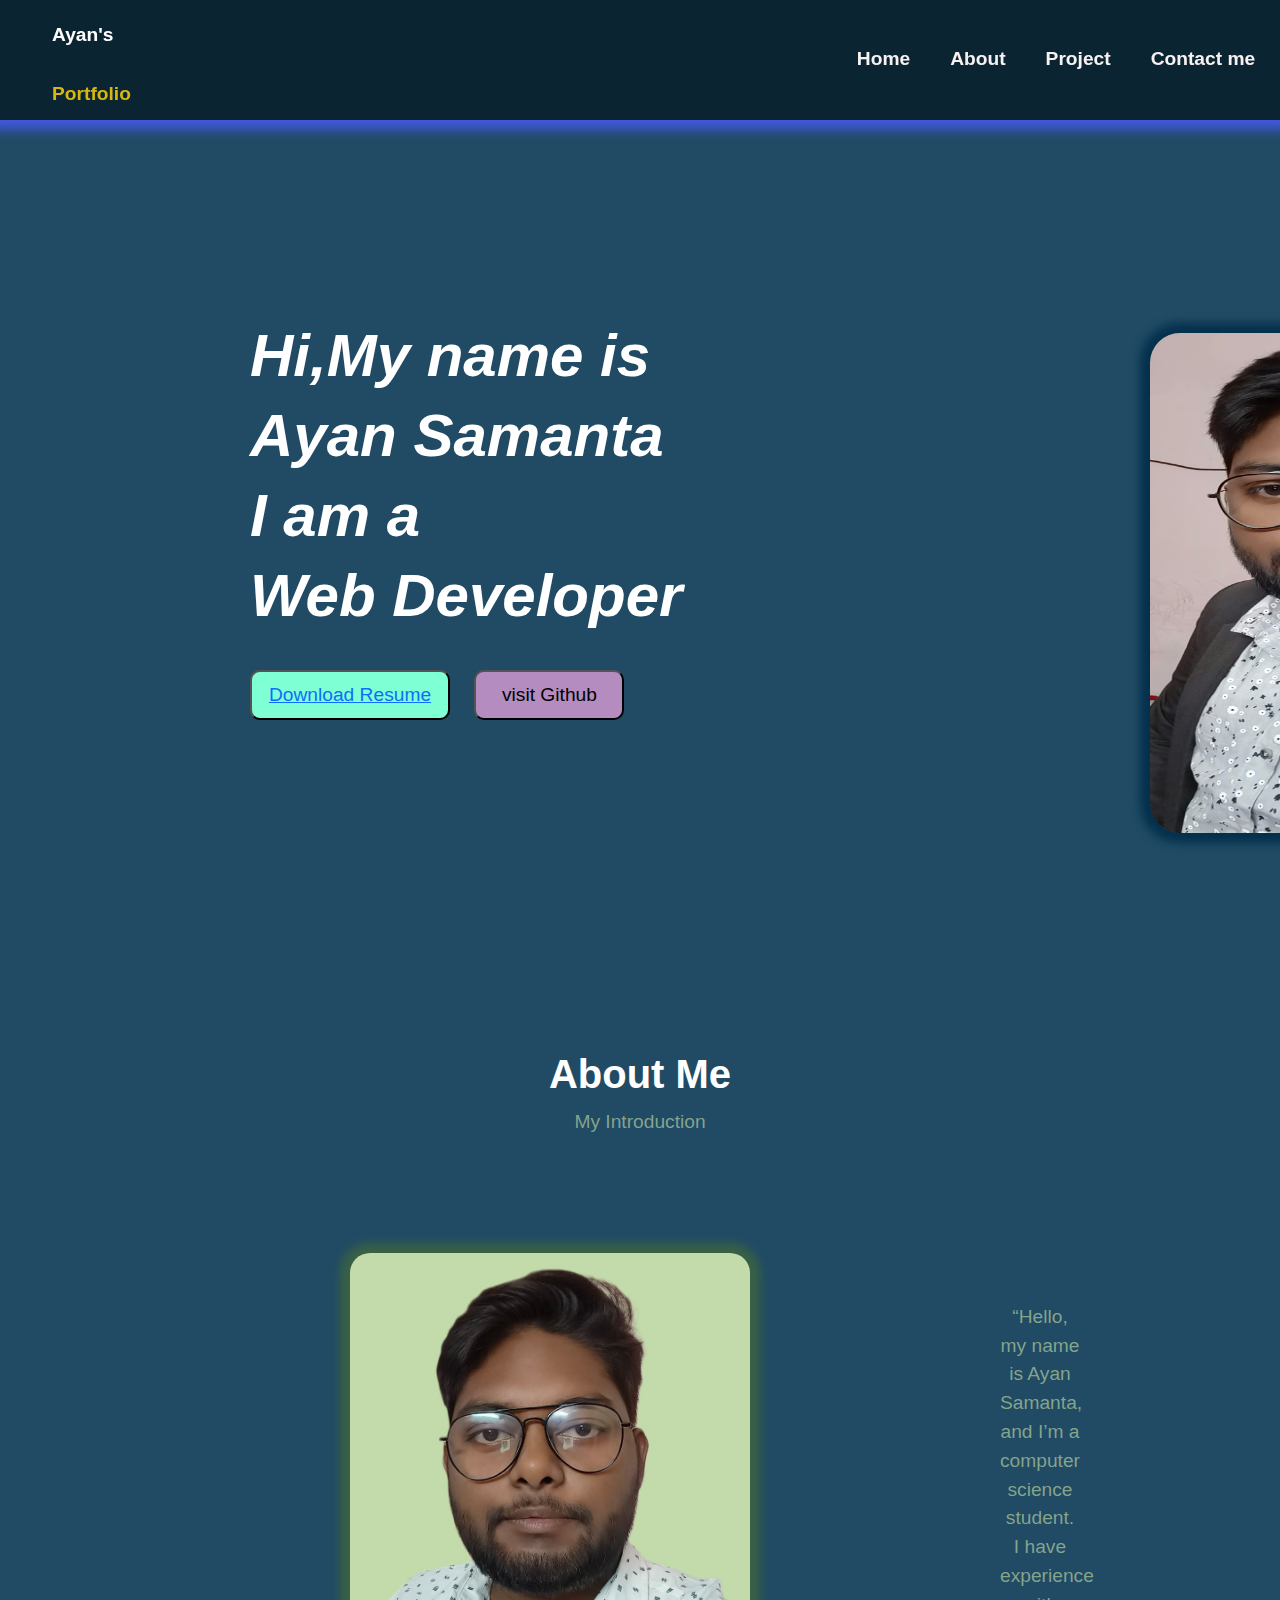
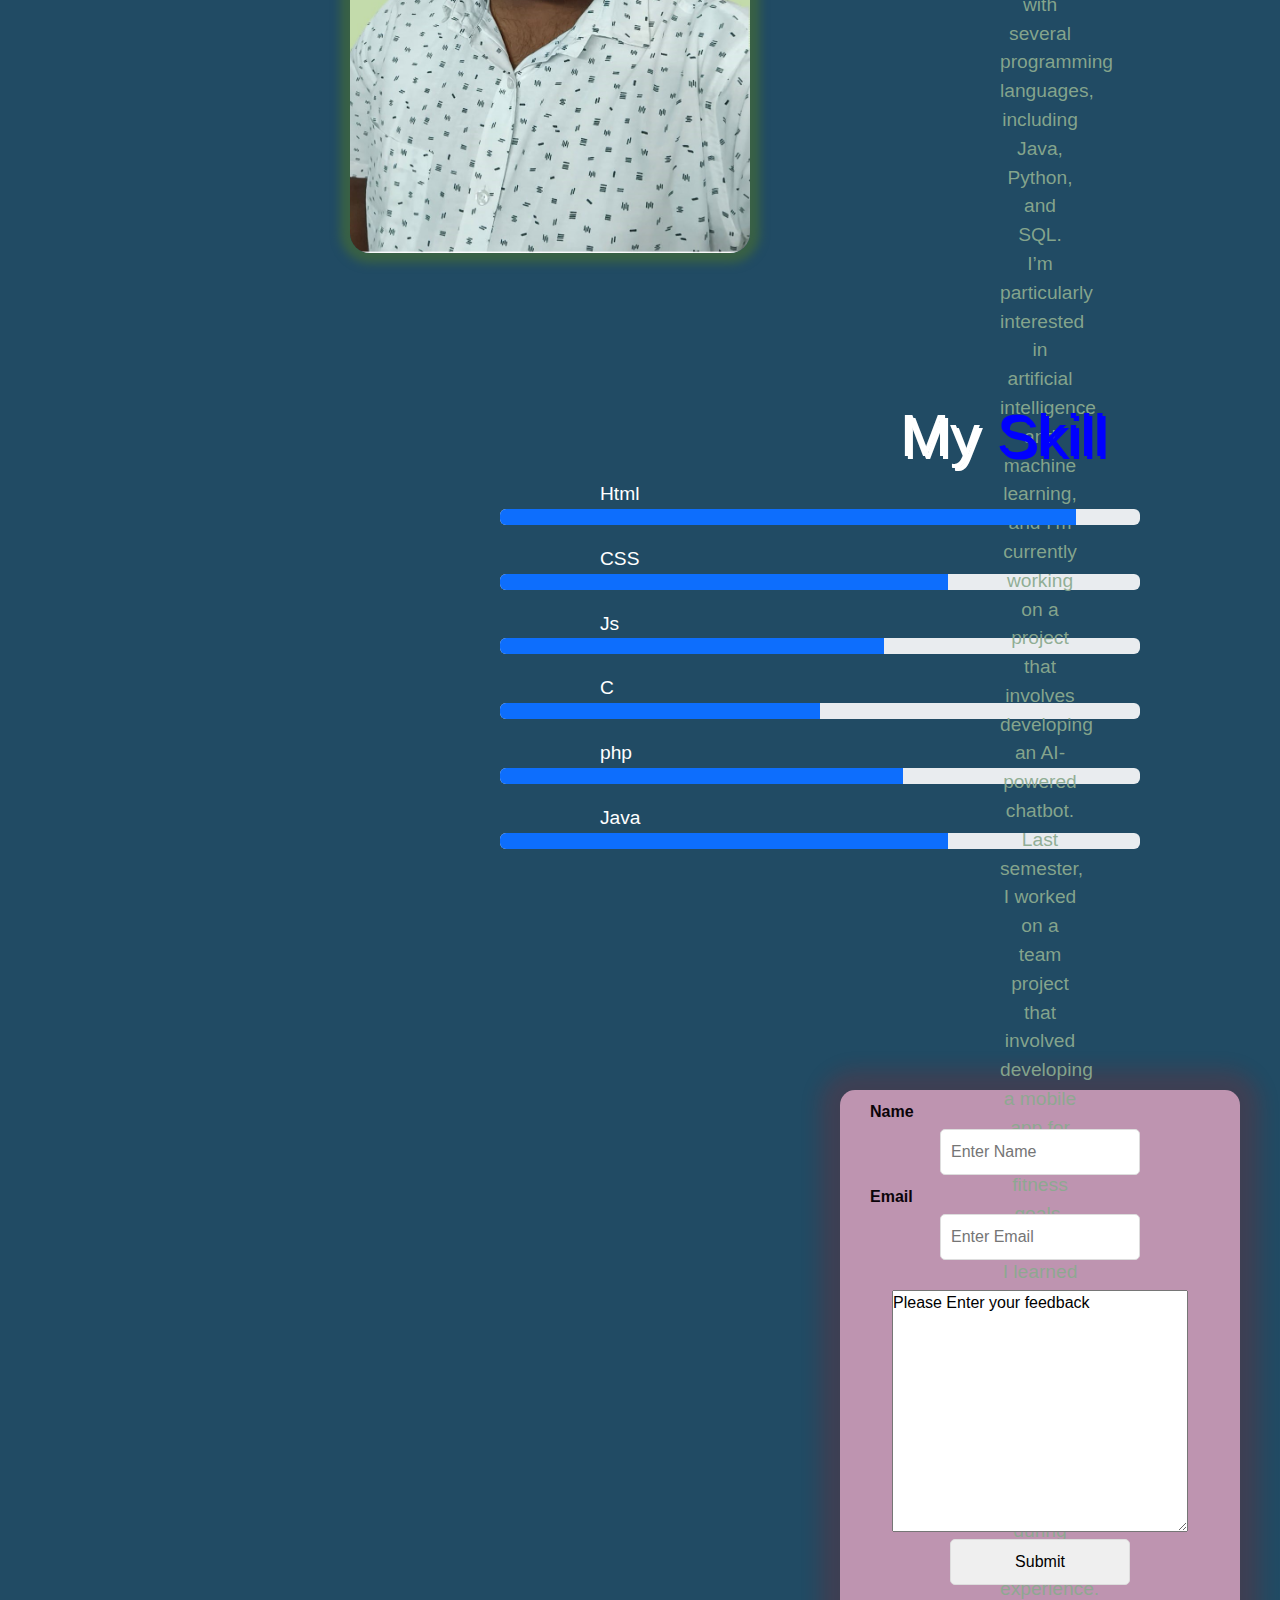
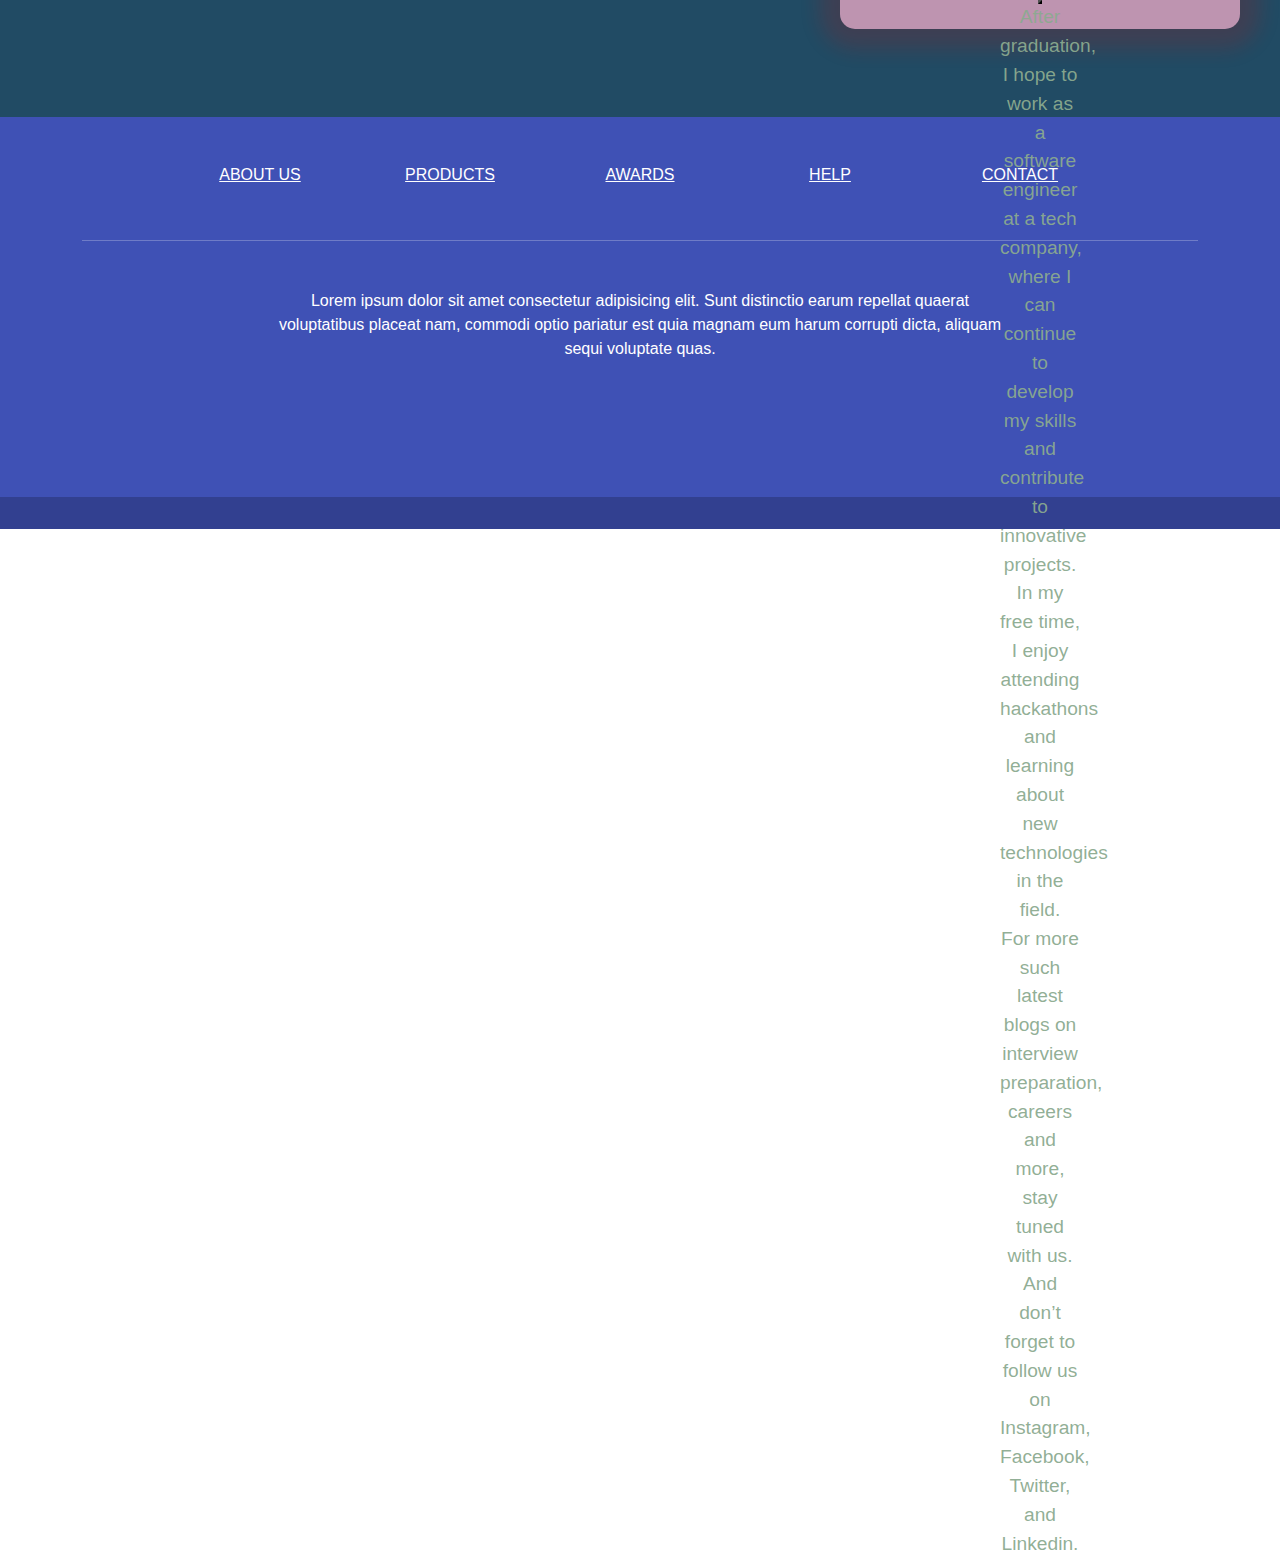
<file: portfolio/index.html>
<!DOCTYPE html>
<html lang="en">
<head>
    <meta name="viewport" content="width=device-width, initial-scale=1.0">
    <meta charset="UTF-8">
    <meta name="viewport" content="width=device-width, initial-scale=1.0">
    <title>Document</title>
    <link rel="stylesheet" href="style.css">
    <link href="https://cdn.jsdelivr.net/npm/bootstrap@5.3.3/dist/css/bootstrap.min.css" rel="stylesheet" integrity="sha384-QWTKZyjpPEjISv5WaRU9OFeRpok6YctnYmDr5pNlyT2bRjXh0JMhjY6hW+ALEwIH" crossorigin="anonymous">
    <Style>
        @media screen and (min-width:300px) and (max-width:700px){
            body{
               
                color: rgb(130, 10, 10);
            }
        }
    </Style>
</head>
<body>
    <div class="div1">
        <nav>
           <ol>
              <li style="color: white; " >Ayan's</li>
              <li style="color: rgb(213, 183, 16);">Portfolio</li>
           </ol>
            <ul>
             <li style="margin-top:-100px">Home</li>
             <li style="margin-top:-100px">About</li>
             <li style="margin-top:-100px">Project</li>
             <li style="margin-top:-100px">Contact me</li>
            </ul>
       </nav>
     

      <div class="name">
        <h1 style="font-size: 60px;"> Hi,My name is </h1>
        <h1 style="font-size: 60px;"> Ayan Samanta </h1>
        <h1 style="font-size: 60px;"> I am a  </h1>
        <h1 style="font-size: 60px;"> Web Developer </h1>
        <div >
            <a href="cv.txt">
        <button style="background-color: aquamarine; margin-right:20px; width:200px;border-radius:10px;  text-decoration: none;">Download Resume</a></button>
        <button style="background-color: rgb(180, 140, 192);width:150px;border-radius:10px;">visit Github</button>
     </div>
        <div class="ayan">
          <img src="ayan.jpg" alt="ayan">
        </div>
    </div>
</div> 
<!--about-->
<div class="content" id="about">
    <h1>About Me</h1>
    <p>My Introduction</p>

    <div class="about_img">
      <img src="ayan2.jpg" alt="" />
      <div class="ab" style="margin-bottom: 200px">
        <p
          style="margin-left: 650px; margin-right: 200px; margin-top: -550px"
        >
        “Hello, my name is Ayan Samanta, and I’m a computer science student.<br>
        I have experience with several programming languages, including Java, Python, and SQL.<br> I’m particularly interested in artificial intelligence and machine learning,<br> and I’m currently working on a project that involves developing an AI-powered chatbot.<br>
       Last semester, I worked on a team project that involved developing a mobile app for tracking fitness goals.<br> <br>  I learned a lot about software development processes and project management during that experience.<br> 
       After graduation, I hope to work as a software engineer at a tech company, <br> where I can continue to develop my skills and contribute to innovative projects. In my free time, <br> I enjoy attending hackathons and learning about new technologies in the field.<br> 
       For more such latest blogs on interview preparation, <br> careers and more, stay tuned with us. And don’t forget to follow us on Instagram, Facebook, Twitter, and Linkedin.
        </p>
    </div>
</div>
</div>


<div  class="home">
    <div>
        <h1 class="skill ">My <span style="color: blue;font-size:60px;">Skill</span></h1>
    
      <div>
        <span class="bar">Html</span>
        <div class="progress">
            <div class="progress-bar" style="width: 90%">
        
            </div>
        </div>
        <span class="bar">CSS</span>
        <div class="progress">
            <div class="progress-bar" style="width: 70%">

            </div>
        </div>
        <span class="bar">Js</span>
        <div class="progress">
            <div class="progress-bar" style="width: 60%"; >

            </div>
        </div>
        <span class="bar">C</span>
        <div class="progress">
            <div class="progress-bar" style="width: 50%">

            </div>
        </div>
        <span class="bar">php</span>
        <div class="progress">
            <div class="progress-bar" style="width:63%">

            </div>
        </div>
        <span class="bar">Java</span>
        <div class="progress">
            <div class="progress-bar" style="width: 70%">

            </div>
        </div>

       </div>
    </div>
</div>


<!--Contact-->

<form style="padding:90px"> 
    <div class="payel" >
    <label for="name"><b>Name</b></label>
    <input type="text" placeholder="Enter Name" name="name" required>
    <label for="email"><b>Email</b></label>
    <input type="text" placeholder="Enter Email" name="email" required>
    <div class="guddu">
    <textarea name="" id="" cols="30" rows="10">Please Enter your feedback</textarea>
   <div>
    <input type="submit">
    </div>
    <button type="submit" class="registerbtn"></button>
</div>
</div>
 </form>

 <!-- Remove the container if you want to extend the Footer to full width. -->
<div class="container-my-5">
    <!-- Footer -->
    <footer class="text-center text-white" style="background-color: #3f51b5;padding-top:00px">
      <!-- Grid container -->
      <div class="container">
        <!-- Section: Links -->
        <section class="mt-5">
          <!-- Grid row-->
          <div class="row text-center d-flex justify-content-center pt-5">
            <!-- Grid column -->
            <div class="col-md-2">
              <h6 class="text-uppercase font-weight-bold">
                <a href="#!" class="text-white">About us</a>
              </h6>
            </div>
            <!-- Grid column -->
  
            <!-- Grid column -->
            <div class="col-md-2">
              <h6 class="text-uppercase font-weight-bold">
                <a href="#!" class="text-white">Products</a>
              </h6>
            </div>
            <!-- Grid column -->
  
            <!-- Grid column -->
            <div class="col-md-2">
              <h6 class="text-uppercase font-weight-bold">
                <a href="#!" class="text-white">Awards</a>
              </h6>
            </div>
            <!-- Grid column -->
  
            <!-- Grid column -->
            <div class="col-md-2">
              <h6 class="text-uppercase font-weight-bold">
                <a href="#!" class="text-white">Help</a>
              </h6>
            </div>
            <!-- Grid column -->
  
            <!-- Grid column -->
            <div class="col-md-2">
              <h6 class="text-uppercase font-weight-bold">
                <a href="#!" class="text-white">Contact</a>
              </h6>
            </div>
            <!-- Grid column -->
          </div>
          <!-- Grid row-->
        </section>
        <!-- Section: Links -->
  
        <hr class="my-5" />
  
        <!-- Section: Text -->
        <section class="mb-5">
          <div class="row d-flex justify-content-center">
            <div class="col-lg-8">
              <p>
                Lorem ipsum dolor sit amet consectetur adipisicing elit. Sunt
                distinctio earum repellat quaerat voluptatibus placeat nam,
                commodi optio pariatur est quia magnam eum harum corrupti
                dicta, aliquam sequi voluptate quas.
              </p>
            </div>
          </div>
        </section>
        <!-- Section: Text -->
  
        <!-- Section: Social -->
        <section class="text-center mb-5">
          <a href="" class="text-white me-4">
            <i class="fab fa-facebook-f"></i>
          </a>
          <a href="" class="text-white me-4">
            <i class="fab fa-twitter"></i>
          </a>
          <a href="" class="text-white me-4">
            <i class="fab fa-google"></i>
          </a>
          <a href="" class="text-white me-4">
            <i class="fab fa-instagram"></i>
          </a>
          <a href="" class="text-white me-4">
            <i class="fab fa-linkedin"></i>
          </a>
          <a href="" class="text-white me-4">
            <i class="fab fa-github"></i>
          </a>
        </section>
        <!-- Section: Social -->
      </div>
      <!-- Grid container -->
  
      <!-- Copyright -->
      <div
           class="text-center p-3"
           style="background-color: rgba(0, 0, 0, 0.2)"
           >
        
      </div>
      <!-- Copyright -->
    </footer>
    <!-- Footer -->
  </div>
  <!-- End of .container -->
</div>
</body>
</html>
</file>
<file: portfolio/style.css>
*{
    margin: 0;
    padding: 0;
    box-sizing: border-box;
    font-family: sans-serif;
   
}
.div1{
   background-color: rgb(33, 75, 100);
   height: 100vh;
}
ul{
    display: flex;
    justify-content: center;
    margin-top: -80px;
    margin-left: 800px;
    color: white;
    
}
li{
    padding: 10px;
    margin: 10px;
    list-style: none;
    color: rgb(248, 241, 241);
    font-size: larger;
    font-weight: bold;
    flex-wrap: wrap;
}
nav{
    background-color: rgb(11, 36, 50);
    height: 120px;
    padding-top: 1px;
    box-shadow: 0 0 10px 10px rgb(65, 88, 216);
    position: sticky;
    top: 0;  
    
}

ol{
    padding-left:250px;
}
.name{
    padding-left: 250px;
    padding-top: 200px;
}
.name h1{
    color: white;
    font-weight: bolder;
    font-style: italic;
}
.name button{
    font-size: larger;
    margin-top: 30px;
    background-color: aquamarine;
    height: 50px;
}
.name .ayan img{
    height: 500px;
    width: 350px;
    margin-left:800px ;
    margin-top: -900px;
}
.ayan{
    margin-top: 300px;
    margin-left: 100px;
    
}
.ayan img{
    border-radius: 30px;
    box-shadow: 0 0 10px 10px rgb(4, 48, 77);
}
.ayan img:hover{
    box-shadow: 0 0 10px 10px whitesmoke;
    cursor:pointer;
}
/*-----------about---------*/
.about{
    height: 100vh;
    background-color: rgb(33, 75, 100);


}
#about h1{
     color: white;
     
}

 .home{
    height: 100vh;
    background-color: rgb(33, 75, 100);
}
.skill{
    padding-top: 100px;
}
img{
    box-shadow: 0 0 10px 10px rgb(57, 97, 69) ;
}
#about{
    padding-top: 300px;
}
.about .ayan2 #about h1{
    font-size: 60px;
    padding-left: 790px;
    margin-top: -820px;
}
.tab-titles{
    display: flex;
    margin-left: 790px;
    padding-top: 10px;
}
.tab-links{
    padding: 20px;
    font-size: 25px;
    font-size: boldr;
   
}


.skill ol li{
    padding-right: 100px;

}
.tab-titles .tab-links:hover{
    color:brown;
}
.skill{
    margin-left: 900px;
    color: white;
    font-size: 60px;
    text-shadow: 3px 3px;
}



.bar{
    margin-left: 600px;
    padding-bottom: 400px;
    font-size: larger;
    text-shadow: 39px;
    margin-top: 150px;
    color: white;
    
    
}
.progress{
    margin-bottom: 20px;
    
}
.progress{
    width: 50%;
    background-color: #cc3636;
    margin-left: 500px;
    margin-right: 300px;
    
}
.progress-bar{
    background-color: red;
    
}
.content .p{
    margin-top: -100px;

}
.content{
    background-color: rgb(33, 75, 100);
    height: 1000px;
    margin-top: 0px;

}
.content h1{
    color: aliceblue;
    text-align: center;
    font-weight: bolder;
    margin-top: -150px;
}
.content p{
    text-align: center;
    color:rgba(139, 170, 143, 0.936); 
    margin-top: 10px;
    font-size: larger;


}
.content .about_img{
    margin-left: 350px;
    margin-bottom: 100px;
    
}
img{
    box-shadow: 0 0 10px 10px rgb(57, 97, 69) ;
}
img:hover{
    box-shadow: 0px 3px 12px 0px #76886b44;
	border: 5px solid transparent;

}
.content img{
    height:600px;width: 400px;
    border-radius: 20px;
    margin-top: 100px;
}
.content .p{
    margin-top: -100px;

}
.payel{
    background-color: #be94b0; 
    border-radius: 15px; 
    box-shadow: 0 0 20px 20px rgba(180, 21, 21, 0.2); 
    
    width: 400px; 
    text-align: center; 
    margin-left: 750px;
    margin-top: -200px;
}
.payel p{
    color: rgb(205, 216, 44);
}
label { 
    display:flex; 
    width: 100%; 
    margin-top: 10px; 
    margin-bottom: 5px; 
    margin-left: 30px;
    text-align: left; 
    color: #0b0409; 
    font-weight: bold; 
} 

input { 
   
    width: 50%;
    margin-bottom: 15px; 
    padding: 10px; 
    box-sizing: border-box; 
    border: 1px solid #ddd; 
    border-radius: 5px; 
    margin-left: 30px;
    
} 

.guddu{
    margin-top: 10px;
    padding: 20px;
}
#submit{
    height: 35px;
    margin: 20px;
    width: 100px;
    background-color: rgb(106, 160, 106);
    border-radius: 10px;
}
form{
    background-color:rgb(33, 75, 100) ;

}
.container-my-5{
    background-color: rgb(33, 75, 100);
    margin-top: -50px;
}
</file>
